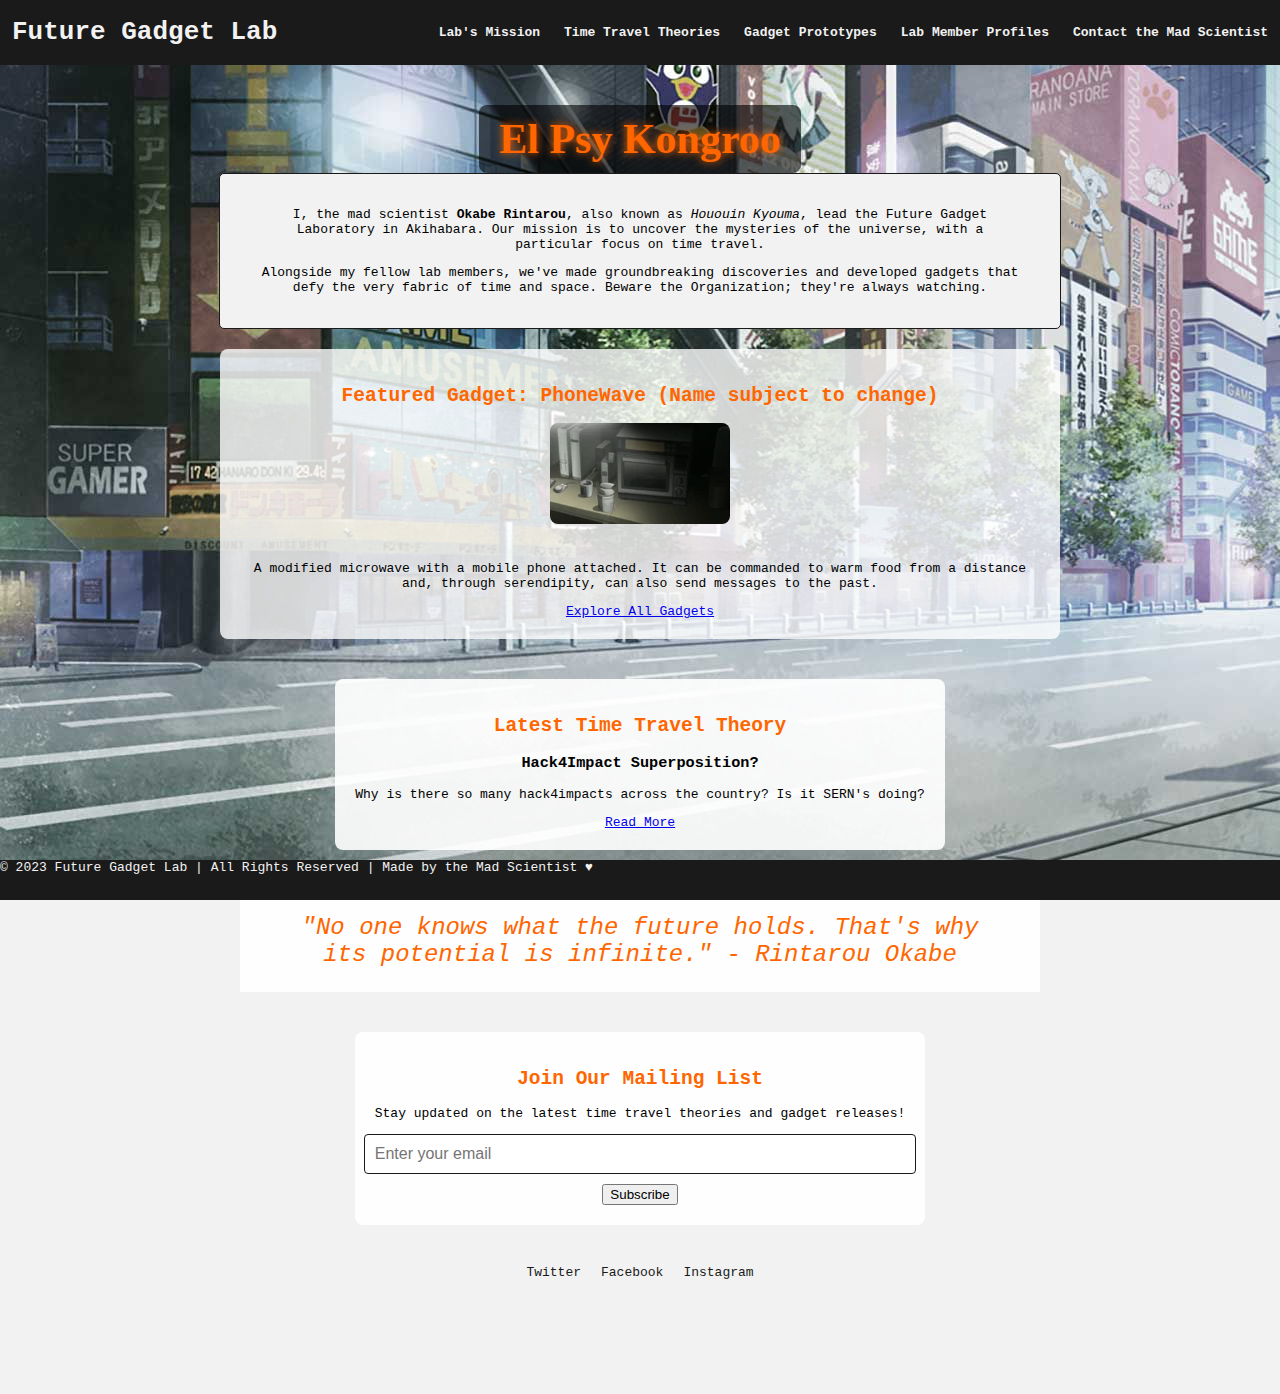
<file: index.html>
<!DOCTYPE html>
<html>

<head>
    <title>Okabe Rintarou's Lab</title>
    <link rel="stylesheet" href="styles.css" />
</head>

<body>
    <nav class="navbar">
        <h1 class="logo"><a href="index.html">Future Gadget Lab</a></h1>
        <ul class="nav-list">
            <li><a href="index.html">Lab's Mission</a></li>
            <li><a href="blog.html">Time Travel Theories</a></li>
            <li><a href="portfolio.html">Gadget Prototypes</a></li>
            <li><a href="resume.html">Lab Member Profiles</a></li>
            <li><a href="contact.html">Contact the Mad Scientist</a></li>
        </ul>
    </nav>


    <main>
        <h1 class="page-title">El Psy Kongroo</h1>
        <div class="about">
            <div class="about-text">
                <p>
                    I, the mad scientist <strong>Okabe Rintarou</strong>, also known as <em>Hououin Kyouma</em>, lead the Future Gadget Laboratory in Akihabara. Our mission is to uncover the mysteries of the universe, with a particular focus on time travel.
                </p>
                <p>
                    Alongside my fellow lab members, we've made groundbreaking discoveries and developed gadgets that defy the very fabric of time and space. Beware the Organization; they're always watching.
                </p>
            </div>
        </div>

        <!-- Featured Gadget Section -->
        <section class="featured-gadget">
            <h2 style="color: #ff6600;">Featured Gadget: PhoneWave (Name subject to change)</h2>
            <img src="gadgets/PhoneWave.webp" alt="PhoneWave Image">
            <p>A modified microwave with a mobile phone attached. It can be commanded to warm food from a distance and, through serendipity, can also send messages to the past.</p>
            <a href="portfolio.html">Explore All Gadgets</a>
        </section>

        <!-- Latest Blog Post -->
        <section class="latest-post">
            <h2 style="color: #ff6600;">Latest Time Travel Theory</h2>
            <h3>Hack4Impact Superposition?</h3>
            <p>Why is there so many hack4impacts across the country? Is it SERN's doing?</p>
            <a href="blog.html">Read More</a>
        </section>

        <!-- Testimonials or Quotes -->
        <section class="quotes">
            <blockquote>
                "No one knows what the future holds. That's why its potential is infinite." - Rintarou Okabe
            </blockquote>
        </section>

        <!-- Newsletter Signup or Lab Membership -->
        <section class="newsletter">
            <h2 style="color: #ff6600;">Join Our Mailing List</h2>
            <p>Stay updated on the latest time travel theories and gadget releases!</p>
            <form action="path_to_server_script" method="post">
                <input type="email" placeholder="Enter your email" required>
                <input type="submit" value="Subscribe">
            </form>
        </section>

        <!-- Social Media Links (Placeholder) -->
        <section class="social-media">
            <a href="#">Twitter</a>
            <a href="#">Facebook</a>
            <a href="#">Instagram</a>
        </section>

    </main>
    <footer class="footer">&copy; 2023 Future Gadget Lab | All Rights Reserved | Made by the Mad Scientist ♥</footer>
</body>

</html>
</file>
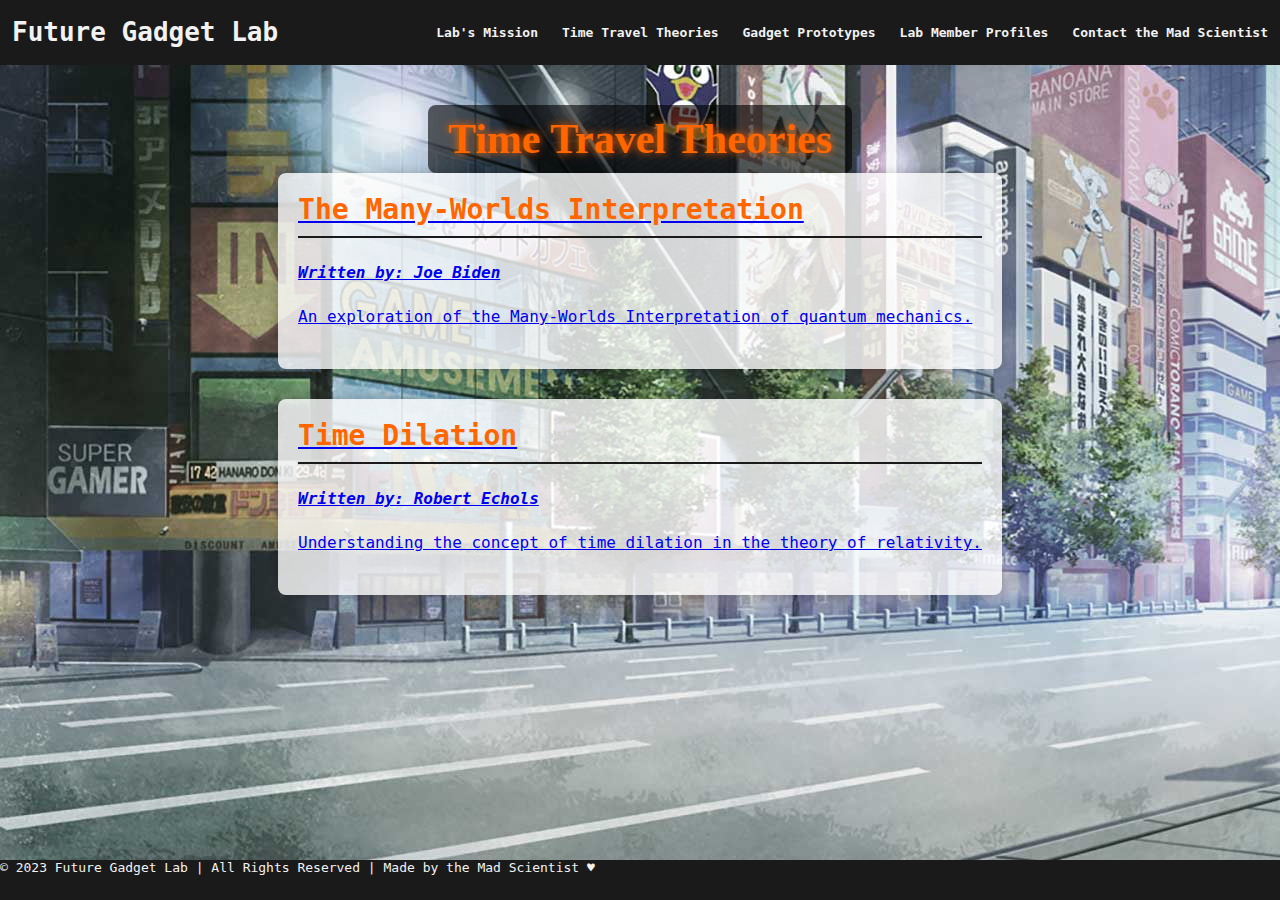
<file: blog.html>
<!DOCTYPE html>
<html>
<head>
<title>Time Travel Theories - Future Gadget Lab</title>
<link href="styles.css" rel="stylesheet"/>
</head>
<body>
<nav class="navbar">
<h1 class="logo"><a href="index.html">Future Gadget Lab</a></h1>
<ul class="nav-list">
<li><a href="index.html">Lab's Mission</a></li>
<li><a href="blog.html">Time Travel Theories</a></li>
<li><a href="portfolio.html">Gadget Prototypes</a></li>
<li><a href="resume.html">Lab Member Profiles</a></li>
<li><a href="contact.html">Contact the Mad Scientist</a></li>
</ul>
</nav>
<main>
<h1 class="page-title">Time Travel Theories</h1>
<div class="blog-container"></div>
</main>
<footer class="footer">© 2023 Future Gadget Lab | All Rights Reserved | Made by the Mad Scientist ♥</footer>
<script src="blog.js"></script>
</body>
</html>
</file>
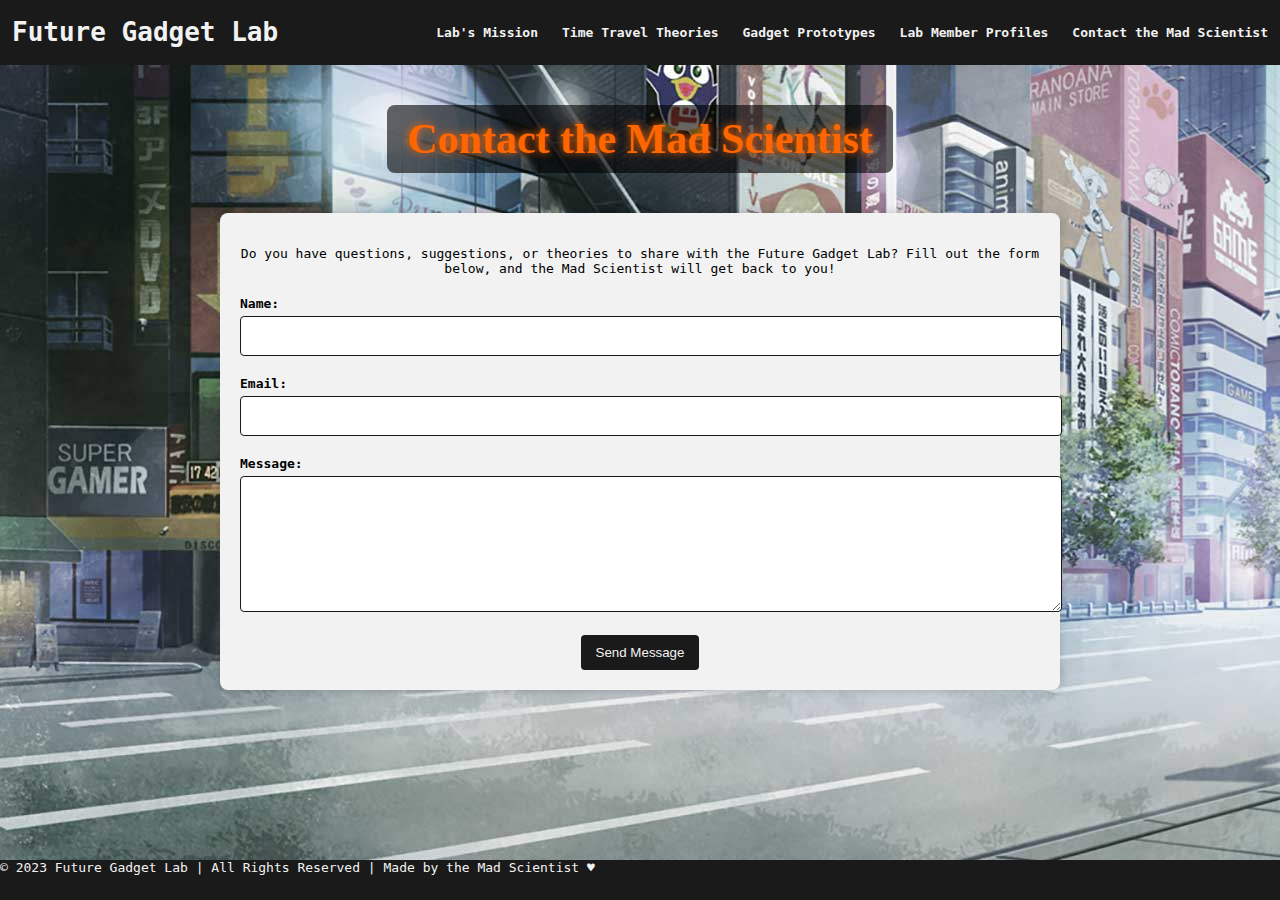
<file: contact.html>
<!DOCTYPE html>
<html>

<head>
    <title>Lab Member Profiles - Okabe Rintarou's Lab</title>
    <link rel="stylesheet" href="styles.css" />
</head>

<body>
    <nav class="navbar">
        <h1 class="logo"><a href="index.html">Future Gadget Lab</a></h1>
        <ul class="nav-list">
            <li><a href="index.html">Lab's Mission</a></li>
            <li><a href="blog.html">Time Travel Theories</a></li>
            <li><a href="portfolio.html">Gadget Prototypes</a></li>
            <li><a href="resume.html">Lab Member Profiles</a></li>
            <li><a href="contact.html">Contact the Mad Scientist</a></li>
        </ul>
    </nav>

    <main>
        <h1 class="page-title">Contact the Mad Scientist</h1>

        <section class="contact-form-section">
            <p>Do you have questions, suggestions, or theories to share with the Future Gadget Lab? Fill out the form below, and the Mad Scientist will get back to you!</p>
            
            <form action="submit_form.php" method="post" class="contact-form">
                <div class="input-group">
                    <label for="name">Name:</label>
                    <input type="text" id="name" name="name" required>
                </div>

                <div class="input-group">
                    <label for="email">Email:</label>
                    <input type="email" id="email" name="email" required>
                </div>

                <div class="input-group">
                    <label for="message">Message:</label>
                    <textarea id="message" name="message" rows="6" required></textarea>
                </div>

                <button type="submit" class="submit-btn">Send Message</button>
            </form>
        </section>
    </main>

    <footer class="footer">&copy; 2023 Future Gadget Lab | All Rights Reserved | Made by the Mad Scientist ♥</footer>
</body>

</html>
</file>
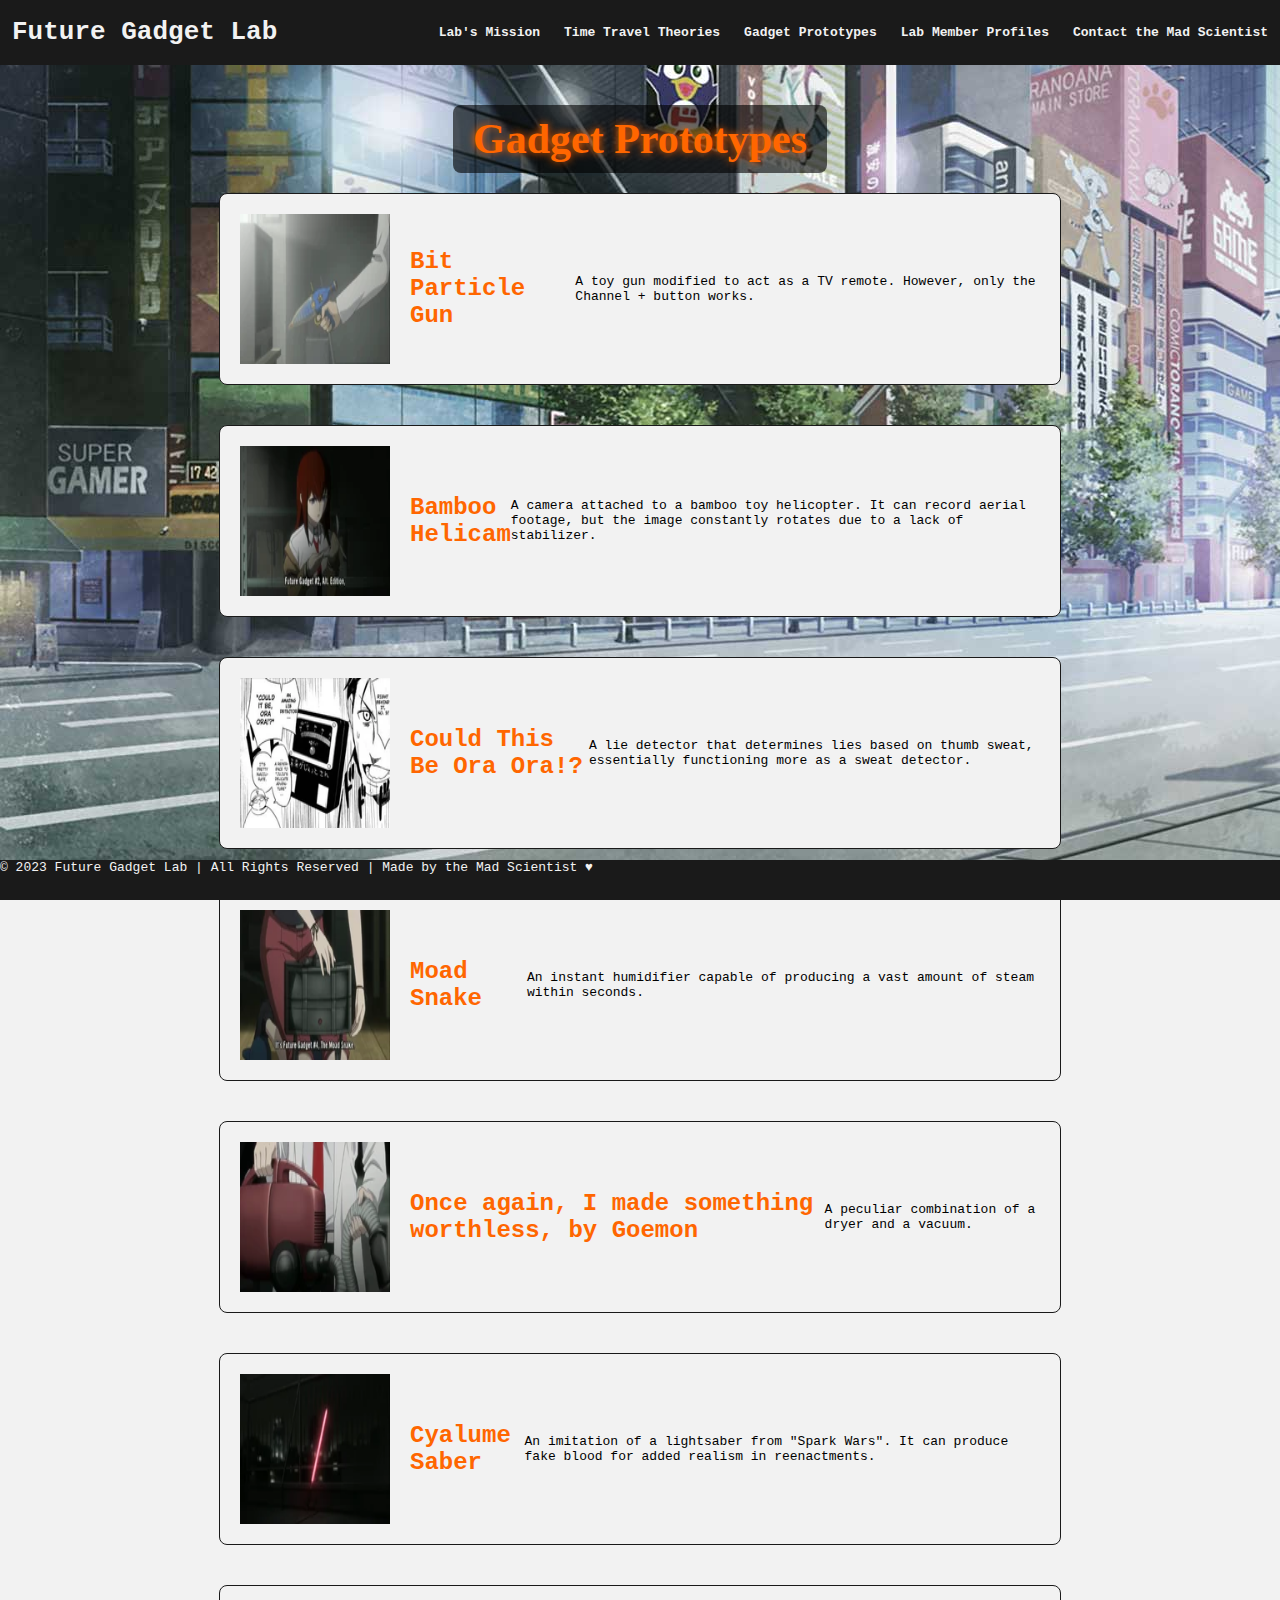
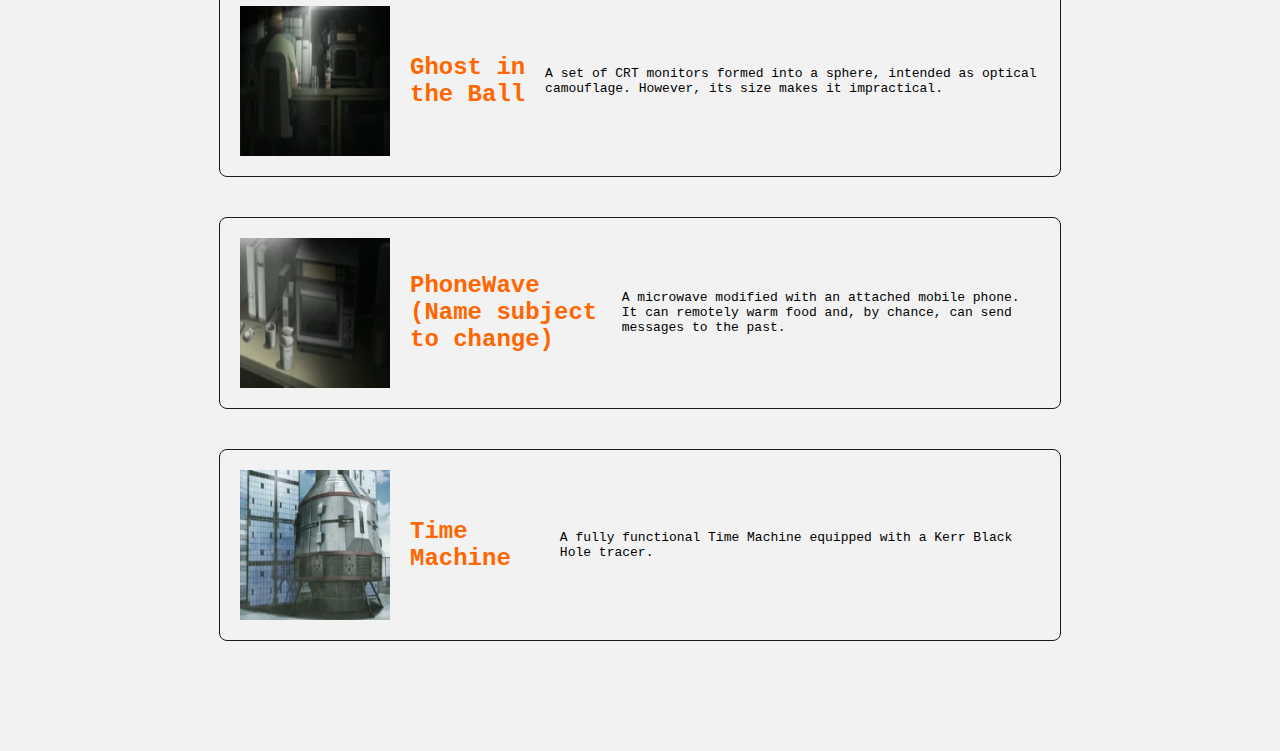
<file: portfolio.html>
<!DOCTYPE html>
<html>

<head>
    <title>Lab Member Profiles - Okabe Rintarou's Lab</title>
    <link rel="stylesheet" href="styles.css" />
</head>

<body>
    <nav class="navbar">
        <h1 class="logo"><a href="index.html">Future Gadget Lab</a></h1>
        <ul class="nav-list">
            <li><a href="index.html">Lab's Mission</a></li>
            <li><a href="blog.html">Time Travel Theories</a></li>
            <li><a href="portfolio.html">Gadget Prototypes</a></li>
            <li><a href="resume.html">Lab Member Profiles</a></li>
            <li><a href="contact.html">Contact the Mad Scientist</a></li>
        </ul>
    </nav>

    <main>
        <h1 class="page-title">Gadget Prototypes</h1>

        <div class="gadget">
            <img src="gadgets/BitParticleGun.webp" alt="Bit Particle Gun">
            <h2>Bit Particle Gun</h2>
            <p>A toy gun modified to act as a TV remote. However, only the Channel + button works.</p>
        </div>

        <div class="gadget">
            <img src="gadgets/BambooHelicam.webp" alt="Bamboo Helicam">
            <h2>Bamboo Helicam</h2>
            <p>A camera attached to a bamboo toy helicopter. It can record aerial footage, but the image constantly rotates due to a lack of stabilizer.</p>
        </div>

        <div class="gadget">
            <img src="gadgets/CouldThisBeOraOra.webp" alt="Could This Be Ora Ora!?">
            <h2>Could This Be Ora Ora!?</h2>
            <p>A lie detector that determines lies based on thumb sweat, essentially functioning more as a sweat detector.</p>
        </div>

        <div class="gadget">
            <img src="gadgets/MoadSnake.webp" alt="Moad Snake">
            <h2>Moad Snake</h2>
            <p>An instant humidifier capable of producing a vast amount of steam within seconds.</p>
        </div>

        <div class="gadget">
            <img src="gadgets/WorthlessGoemon.webp" alt="Once again, I made something worthless, by Goemon">
            <h2>Once again, I made something worthless, by Goemon</h2>
            <p>A peculiar combination of a dryer and a vacuum.</p>
        </div>

        <div class="gadget">
            <img src="gadgets/CyalumeSaber.webp" alt="Cyalume Saber">
            <h2>Cyalume Saber</h2>
            <p>An imitation of a lightsaber from "Spark Wars". It can produce fake blood for added realism in reenactments.</p>
        </div>

        <div class="gadget">
            <img src="gadgets/GhostInTheBall.webp" alt="Ghost in the Ball">
            <h2>Ghost in the Ball</h2>
            <p>A set of CRT monitors formed into a sphere, intended as optical camouflage. However, its size makes it impractical.</p>
        </div>

        <div class="gadget">
            <img src="gadgets/PhoneWave.webp" alt="PhoneWave (Name subject to change)">
            <h2>PhoneWave (Name subject to change)</h2>
            <p>A microwave modified with an attached mobile phone. It can remotely warm food and, by chance, can send messages to the past.</p>
        </div>

        <div class="gadget">
            <img src="gadgets/TimeMachine.webp" alt="Time Machine">
            <h2>Time Machine</h2>
            <p>A fully functional Time Machine equipped with a Kerr Black Hole tracer.</p>
        </div>

    </main>

    <footer class="footer">&copy; 2023 Future Gadget Lab | All Rights Reserved | Made by the Mad Scientist ♥</footer>
</body>

</html>
</file>
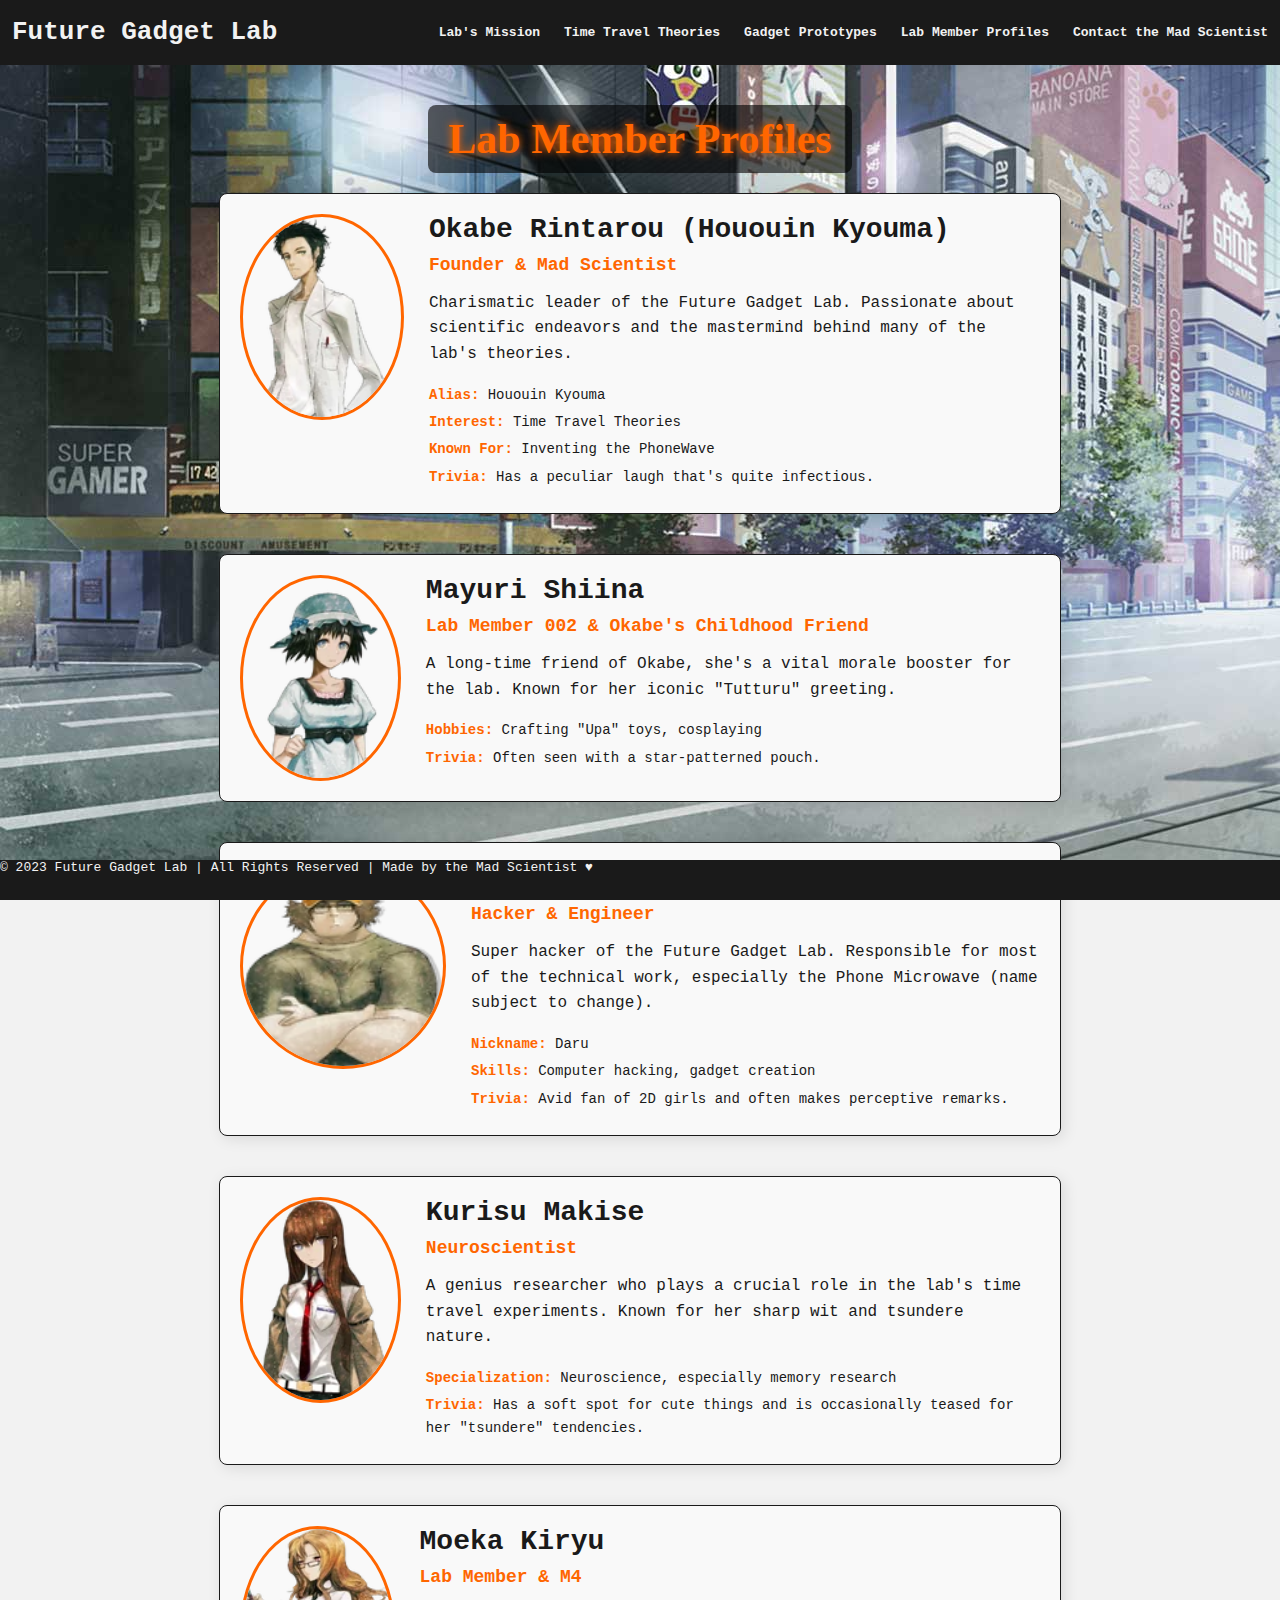
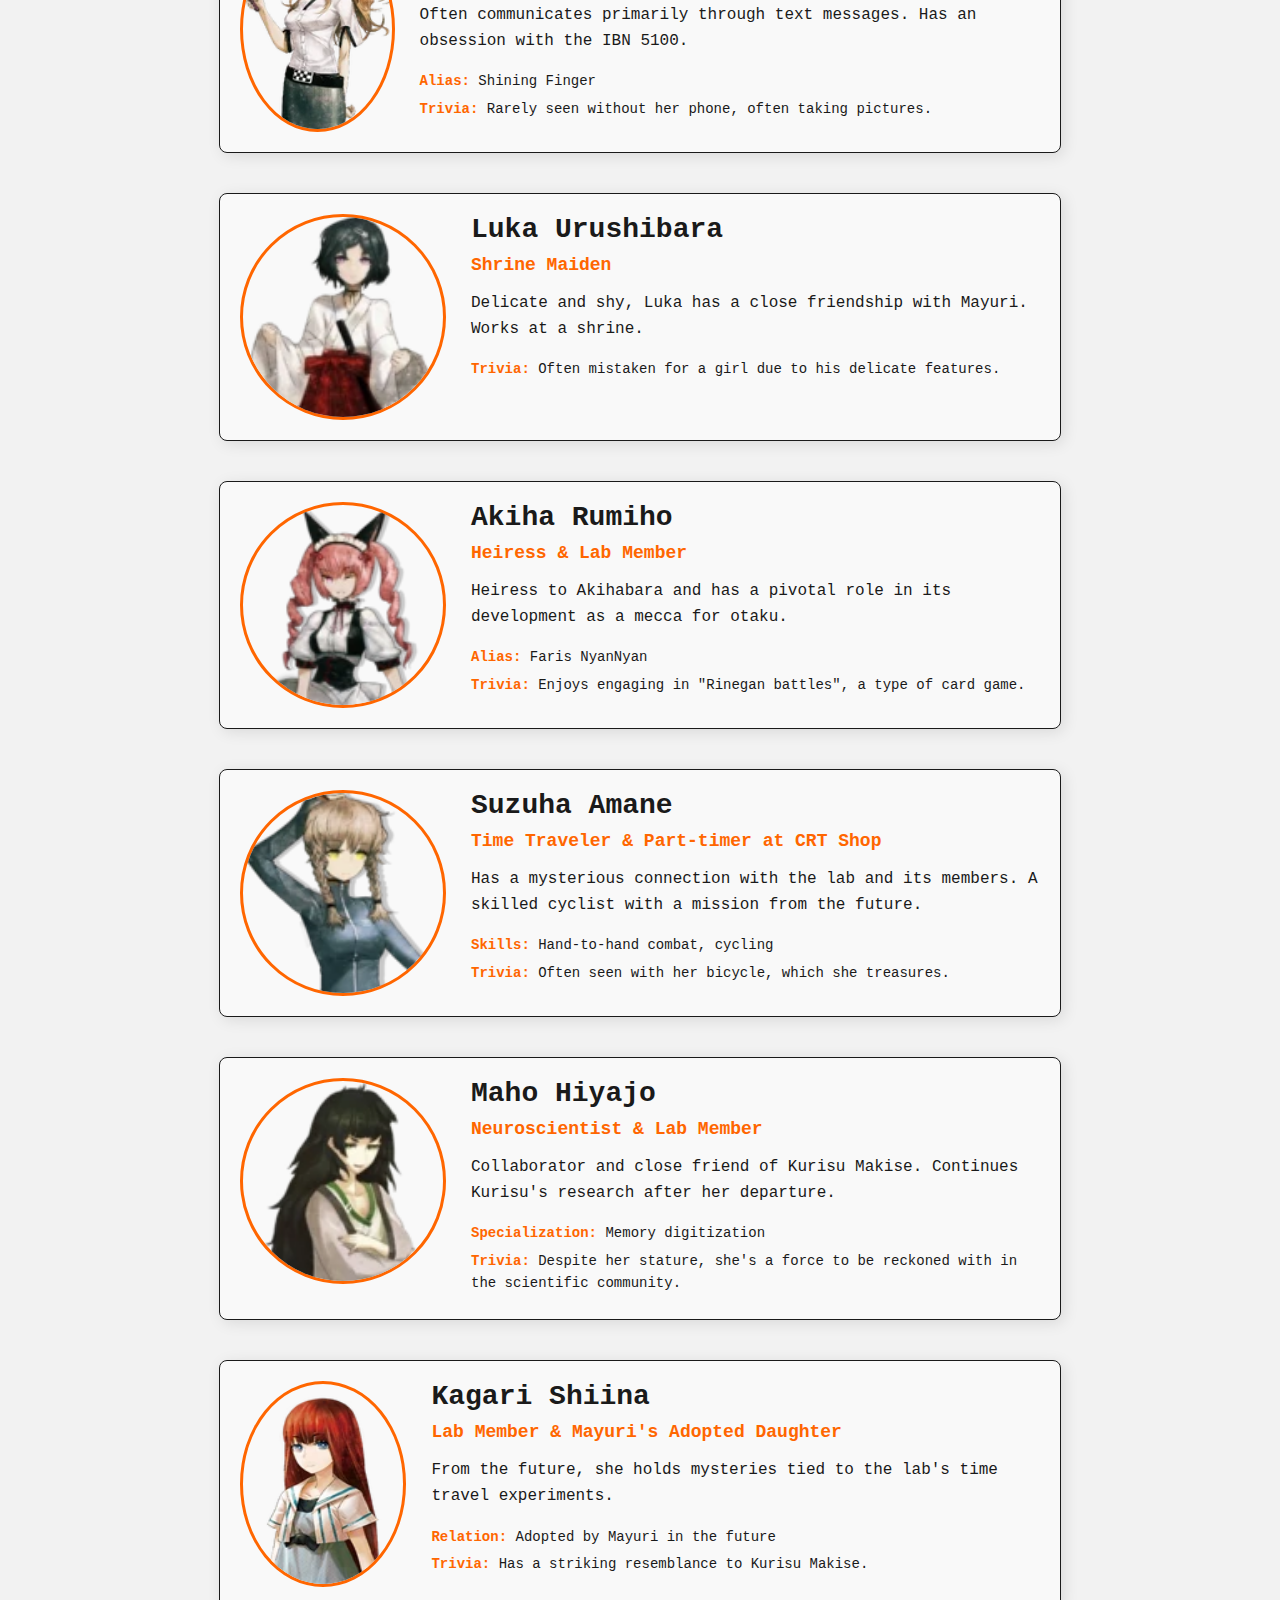
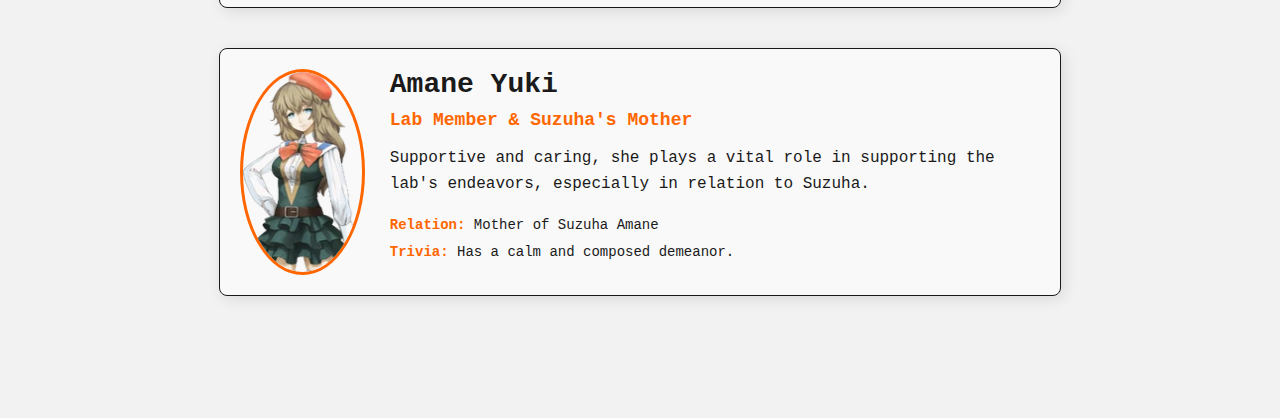
<file: resume.html>
<!DOCTYPE html>
<html>

<head>
    <title>Lab Member Profiles - Okabe Rintarou's Lab</title>
    <link rel="stylesheet" href="styles.css" />
</head>

<body>
    <nav class="navbar">
        <h1 class="logo"><a href="index.html">Future Gadget Lab</a></h1>
        <ul class="nav-list">
            <li><a href="index.html">Lab's Mission</a></li>
            <li><a href="blog.html">Time Travel Theories</a></li>
            <li><a href="portfolio.html">Gadget Prototypes</a></li>
            <li><a href="resume.html">Lab Member Profiles</a></li>
            <li><a href="contact.html">Contact the Mad Scientist</a></li>
        </ul>
    </nav>

    <main>
        <h1 class="page-title">Lab Member Profiles</h1>


        <div class="profile-card">
            <img src="lab_members/001.webp" alt="Okabe Rintarou Image">
            <div>
                <h2>Okabe Rintarou (Hououin Kyouma)</h2>
                <div class="role">Founder & Mad Scientist</div>
                <p>Charismatic leader of the Future Gadget Lab. Passionate about scientific endeavors and the mastermind behind many of the lab's theories.</p>
                <div class="profile-attributes">
                    <p><strong>Alias:</strong> Hououin Kyouma</p>
                    <p><strong>Interest:</strong> Time Travel Theories</p>
                    <p><strong>Known For:</strong> Inventing the PhoneWave</p>
                    <p><strong>Trivia:</strong> Has a peculiar laugh that's quite infectious.</p>
                </div>
            </div>
        </div>
        <!-- Mayuri Shiina -->
        <div class="profile-card">
            <img src="lab_members/002.webp" alt="Mayuri Shiina Image">
            <div>
                <h2>Mayuri Shiina</h2>
                <div class="role">Lab Member 002 & Okabe's Childhood Friend</div>
                <p>A long-time friend of Okabe, she's a vital morale booster for the lab. Known for her iconic "Tutturu" greeting.</p>
                <div class="profile-attributes">
                    <p><strong>Hobbies:</strong> Crafting "Upa" toys, cosplaying</p>
                    <p><strong>Trivia:</strong> Often seen with a star-patterned pouch.</p>
                </div>
            </div>
        </div>

        <!-- Itaru Hashida -->
        <div class="profile-card">
            <img src="lab_members/003.webp" alt="Itaru Hashida Image">
            <div>
                <h2>Itaru Hashida</h2>
                <div class="role">Hacker & Engineer</div>
                <p>Super hacker of the Future Gadget Lab. Responsible for most of the technical work, especially the Phone Microwave (name subject to change).</p>
                <div class="profile-attributes">
                    <p><strong>Nickname:</strong> Daru</p>
                    <p><strong>Skills:</strong> Computer hacking, gadget creation</p>
                    <p><strong>Trivia:</strong> Avid fan of 2D girls and often makes perceptive remarks.</p>
                </div>
            </div>
        </div>

        <!-- Kurisu Makise -->
        <div class="profile-card">
            <img src="lab_members/004.webp" alt="Kurisu Makise Image">
            <div>
                <h2>Kurisu Makise</h2>
                <div class="role">Neuroscientist</div>
                <p>A genius researcher who plays a crucial role in the lab's time travel experiments. Known for her sharp wit and tsundere nature.</p>
                <div class="profile-attributes">
                    <p><strong>Specialization:</strong> Neuroscience, especially memory research</p>
                    <p><strong>Trivia:</strong> Has a soft spot for cute things and is occasionally teased for her "tsundere" tendencies.</p>
                </div>
            </div>
        </div>

        <!-- Moeka Kiryu -->
        <div class="profile-card">
            <img src="lab_members/005.webp" alt="Moeka Kiryu Image">
            <div>
                <h2>Moeka Kiryu</h2>
                <div class="role">Lab Member & M4</div>
                <p>Often communicates primarily through text messages. Has an obsession with the IBN 5100.</p>
                <div class="profile-attributes">
                    <p><strong>Alias:</strong> Shining Finger</p>
                    <p><strong>Trivia:</strong> Rarely seen without her phone, often taking pictures.</p>
                </div>
            </div>
        </div>

        <!-- Luka Urushibara -->
        <div class="profile-card">
            <img src="lab_members/006.webp" alt="Luka Urushibara Image">
            <div>
                <h2>Luka Urushibara</h2>
                <div class="role">Shrine Maiden</div>
                <p>Delicate and shy, Luka has a close friendship with Mayuri. Works at a shrine.</p>
                <div class="profile-attributes">
                    <p><strong>Trivia:</strong> Often mistaken for a girl due to his delicate features.</p>
                </div>
            </div>
        </div>

        <!-- Akiha Rumiho -->
        <div class="profile-card">
            <img src="lab_members/007.webp" alt="Akiha Rumiho Image">
            <div>
                <h2>Akiha Rumiho</h2>
                <div class="role">Heiress & Lab Member</div>
                <p>Heiress to Akihabara and has a pivotal role in its development as a mecca for otaku.</p>
                <div class="profile-attributes">
                    <p><strong>Alias:</strong> Faris NyanNyan</p>
                    <p><strong>Trivia:</strong> Enjoys engaging in "Rinegan battles", a type of card game.</p>
                </div>
            </div>
        </div>

        <!-- Suzuha Amane -->
        <div class="profile-card">
            <img src="lab_members/008.webp" alt="Suzuha Amane Image">
            <div>
                <h2>Suzuha Amane</h2>
                <div class="role">Time Traveler & Part-timer at CRT Shop</div>
                <p>Has a mysterious connection with the lab and its members. A skilled cyclist with a mission from the future.</p>
                <div class="profile-attributes">
                    <p><strong>Skills:</strong> Hand-to-hand combat, cycling</p>
                    <p><strong>Trivia:</strong> Often seen with her bicycle, which she treasures.</p>
                </div>
            </div>
        </div>

        <!-- Maho Hiyajo -->
        <div class="profile-card">
            <img src="lab_members/009.webp" alt="Maho Hiyajo Image">
            <div>
                <h2>Maho Hiyajo</h2>
                <div class="role">Neuroscientist & Lab Member</div>
                <p>Collaborator and close friend of Kurisu Makise. Continues Kurisu's research after her departure.</p>
                <div class="profile-attributes">
                    <p><strong>Specialization:</strong> Memory digitization</p>
                    <p><strong>Trivia:</strong> Despite her stature, she's a force to be reckoned with in the scientific community.</p>
                </div>
            </div>
        </div>

        <!-- Kagari Shiina -->
        <div class="profile-card">
            <img src="lab_members/0010.webp" alt="Kagari Shiina Image">
            <div>
                <h2>Kagari Shiina</h2>
                <div class="role">Lab Member & Mayuri's Adopted Daughter</div>
                <p>From the future, she holds mysteries tied to the lab's time travel experiments.</p>
                <div class="profile-attributes">
                    <p><strong>Relation:</strong> Adopted by Mayuri in the future</p>
                    <p><strong>Trivia:</strong> Has a striking resemblance to Kurisu Makise.</p>
                </div>
            </div>
        </div>

        <!-- Amane Yuki -->
        <div class="profile-card">
            <img src="lab_members/0011.webp" alt="Amane Yuki Image">
            <div>
                <h2>Amane Yuki</h2>
                <div class="role">Lab Member & Suzuha's Mother</div>
                <p>Supportive and caring, she plays a vital role in supporting the lab's endeavors, especially in relation to Suzuha.</p>
                <div class="profile-attributes">
                    <p><strong>Relation:</strong> Mother of Suzuha Amane</p>
                    <p><strong>Trivia:</strong> Has a calm and composed demeanor.</p>
                </div>
            </div>
        </div>


    </main>

    <footer class="footer">&copy; 2023 Future Gadget Lab | All Rights Reserved | Made by the Mad Scientist ♥</footer>
</body>

</html>
</file>
<file: styles.css>
:root {
  /* Nixie-inspired color variables */
  --nixie-dark: #1a1a1a; 
  --nixie-orange: #ff6600; 
  --nixie-light: #f2f2f2; 
}

body {
  background: var(--nixie-light);
  font-family: monospace;
  background-image: url('aki.jpg');
  background-size: cover;
  background-repeat: no-repeat;
  background-attachment: fixed;
  margin: 0;
  padding: 0;
}

/* CSS for navigation */
.navbar {
  position: sticky;
  top: 0;
  width: 100%;
  display: flex;
  justify-content: space-between;
  align-items: center;
  background-color: var(--nixie-dark);
  color: var(--nixie-light);
  padding: 0px 0px;
}

.nav-list {
  display: flex;
  list-style: none;
}

.navbar a {
  color: var(--nixie-light);
  font-weight: bold;
  margin: 0 12px;
  text-decoration: none;
  font-family: monospace;
}

.navbar a:hover, .navbar a:active {
  color: var(--nixie-orange);
  text-decoration: underline;
}

.page-title {
  text-align: center;
  text-shadow: 0 0 8px #ff6600;
  color: #ff6600; 
  font-weight: bold;
  font-size: 42px;
  background-color: rgba(0, 0, 0, 0.6);
  padding: 10px 20px;
  border-radius: 8px;
  font-family: Georgia;
  max-width: 800px; /* Set a maximum width for readability */
  margin: 0 auto; /* Center the container horizontally */
}

.about {
  display: flex;
  justify-content: center; /* Center the content horizontally */
  align-items: center;
  padding: 20px;
  background-color: var(--nixie-light);
  border: 1px solid var(--nixie-dark);
  border-radius: 5px;
  max-width: 800px; /* Set a maximum width for readability */
  margin: 0 auto; /* Center the container horizontally */
}

.about-text {
  text-align: center; /* Center the text inside the container */
  margin: 0 20px; /* Give some margin on the sides */
}

/* CSS for footer */
.footer {
  position: fixed;
  bottom: 0;
  width: 100%;
  height: 2.5rem;
  background-color: var(--nixie-dark);
  color: var(--nixie-light);
}

main {
  padding: 0 20px 40px 20px;
  display: flex;
  flex-direction: column;
  justify-content: center;
  align-items: center;
  margin-top: 40px; /* Adds space between nav and main content */
  margin-bottom: 50px;
}

.profile-card {
    border: 1px solid var(--nixie-dark);
    border-radius: 8px;
    padding: 20px;
    display: flex;
    align-items: flex-start; /* Aligned to the top of the flex container */
    max-width: 800px;
    margin: 20px auto;
    background-color: #f9f9f9; /* A slightly different background to distinguish from gadget profiles */
    box-shadow: 3px 3px 15px rgba(0, 0, 0, 0.1);
}

.profile-card img {
    width: 200px;
    height: 200px;
    border-radius: 50%;
    margin-right: 25px;
    border: 3px solid var(--nixie-orange); /* Added a border around the image */
}

.profile-card h2 {
    margin: 0;
    font-size: 28px;
    color: var(--nixie-dark);
    margin-bottom: 10px;
}

.profile-card .role {
    font-size: 18px;
    color: var(--nixie-orange);
    margin-bottom: 15px;
    font-weight: bold;
}

.profile-card p {
    font-size: 16px;
    line-height: 1.6;
    color: var(--nixie-dark);
}

.profile-attributes {
    margin-top: 10px;
}

.profile-attributes p {
    font-size: 14px;
    color: var(--nixie-dark);
    margin: 5px 0;
}

.profile-attributes strong {
    color: var(--nixie-orange);
    font-weight: bold;
}


.blog-post {
  background-color: rgba(255, 255, 255, 0.8);  /* Slightly transparent white background */
  padding: 20px;
  border-radius: 8px;
  margin-bottom: 30px;
  box-shadow: 0px 0px 10px rgba(0, 0, 0, 0.2);
}

.blog-post h2 {
  margin-top: 0;
  font-size: 28px;
  color: var(--nixie-orange);
  border-bottom: 2px solid var(--nixie-dark);
  padding-bottom: 10px;
}

.blog-post p {
  margin: 20px 0;
  font-size: 16px;
  line-height: 1.5;
}

/* For the author name */
.blog-post p:nth-child(2) {
  font-weight: bold;
  font-style: italic;
  margin-top: 10px;
}

/* Styling for the comments section */
.comments {
  background-color: rgba(242, 242, 242, 0.9);  /* Slightly different background for contrast */
  padding: 10px;
  border-radius: 5px;
  margin-top: 20px;
}

.comments h3 {
  color: var(--nixie-dark);
  font-size: 20px;
  border-bottom: 1px solid var(--nixie-dark);
  padding-bottom: 5px;
}

.comment {
  margin-top: 15px;
}

.comment p {
  margin: 5px 0;
}

.comment strong {
  color: var(--nixie-orange);
}

.gadget {
  border: 1px solid var(--nixie-dark);
  border-radius: 8px;
  margin: 20px 0;
  padding: 20px;
  display: flex;
  align-items: center;
  max-width: 800px;
  margin-left: auto;
  margin-right: auto;
  background-color: var(--nixie-light);
}

.gadget img {
  width: 150px;
  height: 150px;
  margin-right: 20px;
}

.gadget h2 {
  margin: 0;
  font-size: 24px;
  color: var(--nixie-orange);
}


/* Contact Form Styles */

.contact-form-section {
  background-color: var(--nixie-light);
  border-radius: 8px;
  padding: 20px;
  box-shadow: 0px 0px 10px rgba(0, 0, 0, 0.2);
  max-width: 800px;
  margin: 40px auto;
  text-align: center;
}

.contact-form {
  margin-top: 20px;
}

.input-group {
  margin-bottom: 20px;
  text-align: left;
}

label {
  display: block;
  margin-bottom: 5px;
  font-weight: bold;
}

input[type="text"],
input[type="email"],
textarea {
  width: 100%;
  padding: 10px;
  border: 1px solid var(--nixie-dark);
  border-radius: 4px;
  font-size: 16px;
  resize: vertical; /* allows users to resize the textarea vertically */
}

.submit-btn {
  background-color: var(--nixie-dark);
  border: none;
  color: var(--nixie-light);
  padding: 10px 15px;
  border-radius: 4px;
  cursor: pointer;
  transition: background-color 0.3s;
}

.submit-btn:hover {
  background-color: var(--nixie-orange);
}


/* Featured Gadget Section */
.featured-gadget {
  background-color: rgba(255, 255, 255, 0.8);
  padding: 20px;
  border-radius: 8px;
  margin: 20px auto;
  max-width: 800px;
  text-align: center;
}

.featured-gadget img {
  max-width: 100%;
  height: auto;
  border-radius: 8px;
  margin-bottom: 20px;
}

/* Latest Blog Post */
.latest-post {
  background-color: rgba(255, 255, 255, 0.9);
  padding: 20px;
  border-radius: 8px;
  margin: 20px auto;
  max-width: 800px;
  text-align: center;
}

/* Testimonials or Quotes */
.quotes {
  font-style: italic;
  color: var(--nixie-orange);
  background-color: rgba(255, 255, 255, 0.9);
  text-align: center;
  margin: 20px auto;
  max-width: 800px;
}

.quotes blockquote {
  font-size: 24px;
}

/* Newsletter Signup or Lab Membership */
.newsletter {
  background-color: rgba(255, 255, 255, 0.9);
  padding: 20px;
  border-radius: 8px;
  margin: 20px auto;
  max-width: 800px;
  text-align: center;
}

.newsletter form {
  display: flex;
  flex-direction: column;
  align-items: center;
}

.newsletter input[type="email"] {
  margin-bottom: 10px;
}

/* Social Media Links */
.social-media {
  display: flex;
  justify-content: center;
  gap: 20px;
  margin: 20px auto;
  max-width: 800px;
}

.social-media a {
  color: var(--nixie-dark);
  text-decoration: none;
}

.social-media a:hover {
  color: var(--nixie-orange);
  text-decoration: underline;
}
</file>
